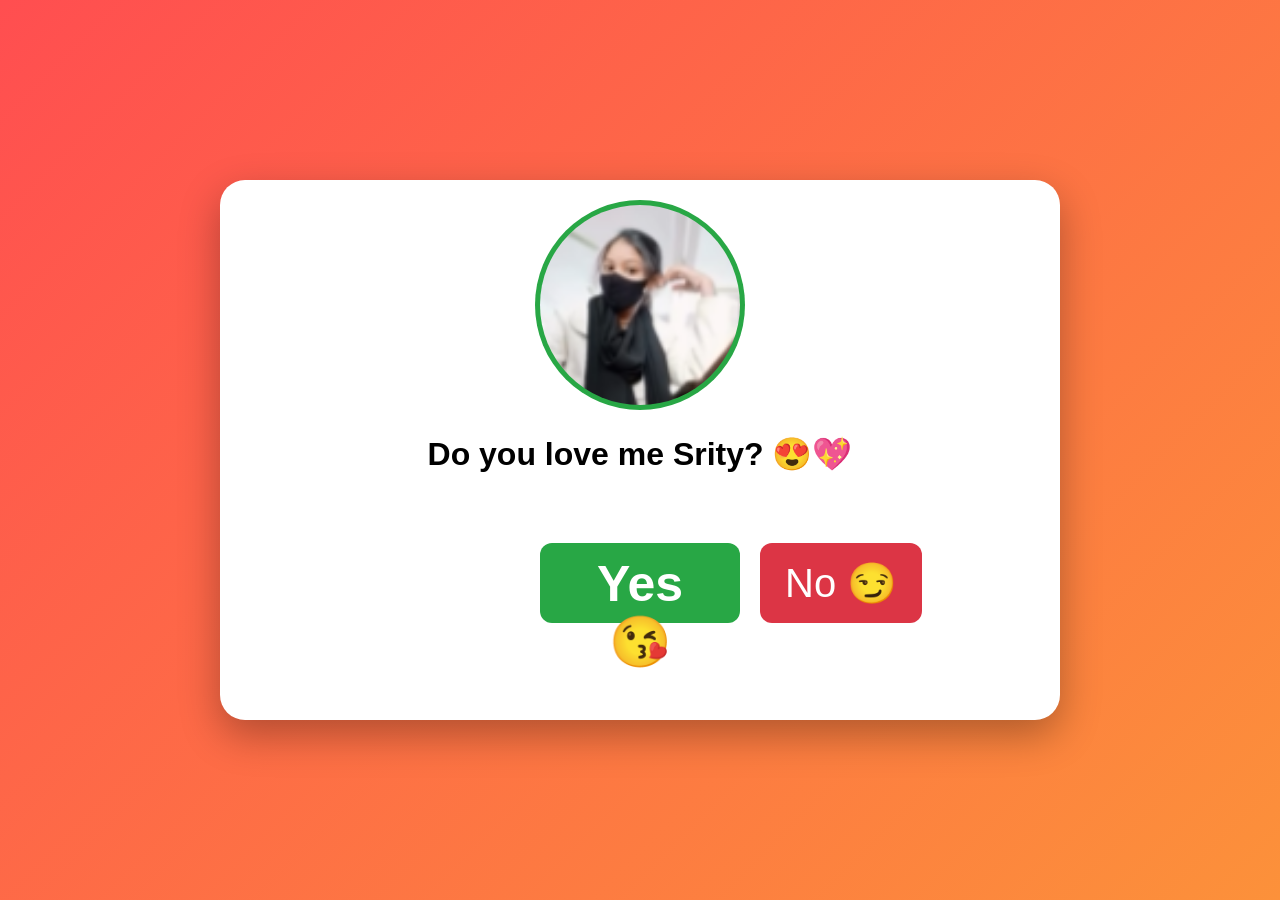
<file: index.html>
<!DOCTYPE html>
<html lang="en">
<head>
  <meta charset="UTF-8">
  <title>Roki Love Page 💖</title>
  <link rel="stylesheet" href="styel/style.css">
</head>
<body>



<div class="container" id="question-box">
    <img class="love-card" src="srity.png" alt="">
  <h1>Do you love me Srity? 😍💖</h1>
  <div class="btns">
    <button id="yes">Yes 😘</button>
    <button id="no">No 😏</button>
  </div>
</div>

<div class="container hidden" id="result-box">
  <h1>I knew it Srity? 😍💖</h1>
  <p>You are mine forever 💕</p>
</div>

<script src="script.js"></script>
</body>
</html>
</file>
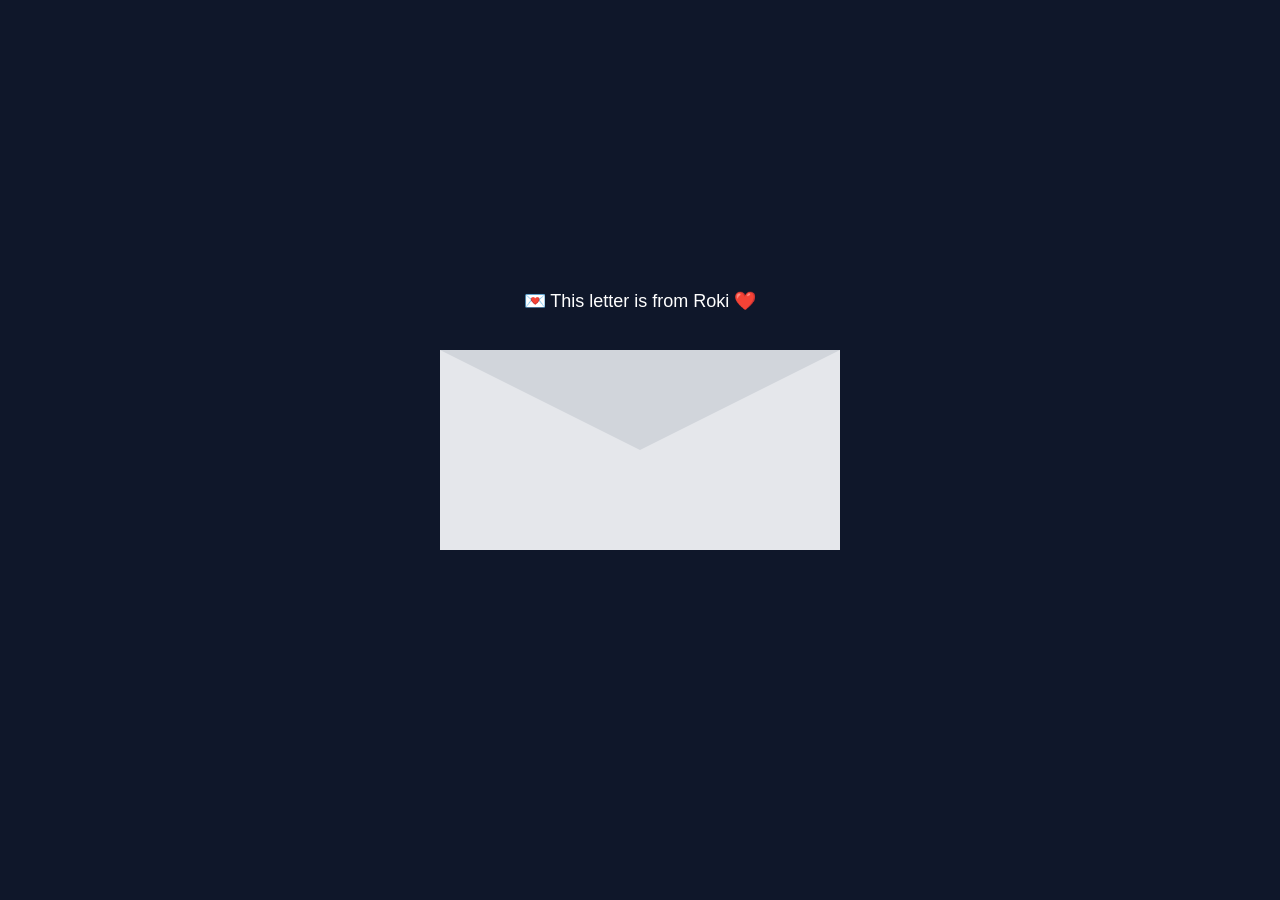
<file: index2.html>
<!DOCTYPE html>
<html lang="en">
<head>
<meta charset="UTF-8">
<title>Love Letter 💌</title>

<style>
body{
  margin:0;
  height:100vh;
  display:flex;
  justify-content:center;
  align-items:center;
  background:#0f172a;
  font-family:sans-serif;
  overflow:hidden;
}

/* wrapper */
.wrapper{
  position:relative;
  cursor:pointer;
  transition:0.6s;
}

/* top text */
.top-text{
  position:absolute;
  top:-60px;
  width:100%;
  text-align:center;
  color:white;
  font-size:18px;
  transition:0.6s;
}

/* envelope */
.envelope{
  position:relative;
  width:400px;
  height:200px;
  background:#e5e7eb;
}

/* flap */
.flap{
  position:absolute;
  width:100%;
  height:100%;
  background:#d1d5db;
  clip-path: polygon(0 0, 50% 50%, 100% 0);
  transform-origin:top;
  transition:0.6s;
  z-index:3;
}

/* card */
.card{
  position:absolute;
  width:90%;
  height:200px;
  background:white;
  top:4px;
  left:5%;
  padding:10px;
  box-sizing:border-box;
  text-align:center;
  color:black;
  font-weight:700;
  font-size:16px;
  background-image: url(myroki.png);
  background-size: cover;
  color: aliceblue;

  transform:translateY(100px);
  opacity:0;
  transition:0.7s;
  z-index:5;
}
/* card */
.tt{
    color: black;
}

/* open state */
.wrapper.open .flap{
  transform:rotateX(180deg);
  opacity:0;
}

.wrapper.open .card{
  transform:translateY(-140px);
  opacity:1;
}

.wrapper.open .top-text{
  opacity:0;
}

/* fade */
.wrapper.hide{
  opacity:0;
  transform:scale(0.8);
  transition:0.8s;
}

/* hearts */
.heart{
  position:fixed;
  color:pink;
  font-size:20px;
  animation:float 4s linear forwards;
  pointer-events:none;
}

@keyframes float{
  0%{transform:translateY(0) scale(1); opacity:1;}
  100%{transform:translateY(-600px) scale(1.5); opacity:0;}
}

/* typing */
.typing{
  display:inline-block;
  border-right:2px solid black;
  white-space:nowrap;
  overflow:hidden;
  animation:typing 3s steps(30,end), blink 0.7s infinite;
  margin-top: 4px;
}

@keyframes typing{
  from{width:0;}
  to{width:100%;}
}

@keyframes blink{
  50%{border-color:transparent;}
}

/* GOOD BYE */
#goodbye{
  position:fixed;
  top:50%;
  left:50%;
  transform:translate(-50%,-50%) scale(0.5);
  color:white;
  font-size:80px;
  font-weight:bold;
  opacity:0;
  transition:0.8s;
}
.green{
    color: red;
}
.pap{
    margin-top: 20px;
}

#goodbye.show{
  opacity:1;
  transform:translate(-50%,-50%) scale(1);
}
</style>
</head>

<body>

<div class="wrapper" onclick="openLetter(this)">

  <div class="top-text">💌 This letter is from Roki ❤️</div>

  <div class="envelope">
    <div class="flap"></div>

    <div class="card">
      <h2 class="typing">"Take care <span class="green">and</span> forget <span class="green">me</span> "❤️</h2>
      <p class="pap">To my <span class="green">love</span>,</p>
      <p>You <span class="green">are my happiness</span> 💖</p>
      <p> <span class="green">Forever yours</span>💕</p>
    </div>
  </div>

</div>

<div id="goodbye">Good Bye 💔</div>

<audio id="openSound" src="goodbye.m4a"></audio>

<script>
function openLetter(el){

  if(el.classList.contains("open")) return;

  el.classList.add("open");

  // sound
  document.getElementById("openSound").play();

  // hearts
  for(let i=0;i<15;i++){
    let heart = document.createElement("div");
    heart.className = "heart";
    heart.innerHTML = "💖";
    heart.style.left = Math.random()*100 + "vw";
    heart.style.top = "80vh";
    heart.style.fontSize = (15+Math.random()*20)+"px";
    document.body.appendChild(heart);

    setTimeout(()=> heart.remove(),4000);
  }

  // close + goodbye
  setTimeout(()=>{
    el.classList.add("hide");
    document.getElementById("goodbye").classList.add("show");
  },10000);

}
</script>

</body>
</html>
</file>
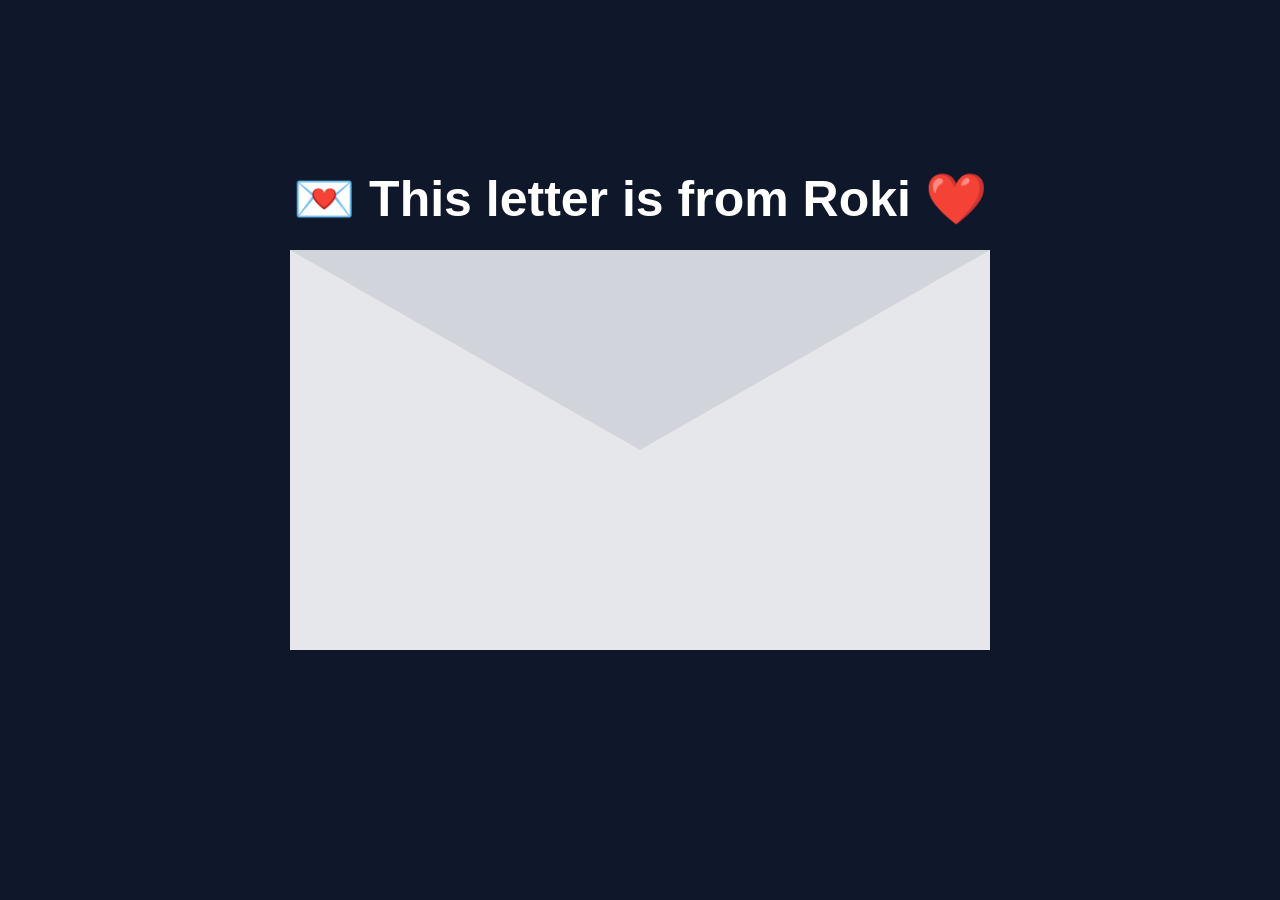
<file: inndex.html>
<!DOCTYPE html>
<html lang="en">
<head>
<meta charset="UTF-8">
<title>Love Letter 💌</title>

<style>
body{
  margin:0;
  height:100vh;
  display:flex;
  justify-content:center;
  align-items:center;
  background:#0f172a;
  font-family:sans-serif;
  overflow:hidden;
}

/* wrapper */
.wrapper{
  position:relative;
  cursor:pointer;
  transition:0.6s;
}

/* top text */
.top-text{
  position:absolute;
  top:-80px;
  width:100%;
  text-align:center;
  color:white;
  font-size:18px;
  transition:0.6s;
  
}

/* envelope */
.envelope{
  position:relative;
  width:700px;
  height:400px;
  background:#e5e7eb;
}

/* flap */
.flap{
  position:absolute;
  width:100%;
  height:100%;
  background:#d1d5db;
  clip-path: polygon(0 0, 50% 50%, 100% 0);
  transform-origin:top;
  transition:0.6s;
  z-index:3;
}

/* card */
.card{
  position:absolute;
  width:90%;
  height:450px;
  background:white;
  top:4px;
  left:5%;
  padding:10px;
  box-sizing:border-box;
  text-align:center;
  color:black;
  font-weight:700;
  font-size:16px;
  background-image: url(myroki.png);
  background-size: cover;
  color: aliceblue;

  transform:translateY(100px);
  opacity:0;
  transition:0.7s;
  z-index:5;
  
}
/* card */
.tt{
    color: black;
}

/* open state */
.wrapper.open .flap{
  transform:rotateX(180deg);
  opacity:0;
}

.wrapper.open .card{
  transform:translateY(-140px);
  opacity:1;
}

.wrapper.open .top-text{
  opacity:0;
}

/* fade */
.wrapper.hide{
  opacity:0;
  transform:scale(0.8);
  transition:0.8s;
}

/* hearts */
.heart{
  position:fixed;
  color:pink;
  font-size:20px;
  animation:float 4s linear forwards;
  pointer-events:none;
}

@keyframes float{
  0%{transform:translateY(0) scale(1); opacity:1;}
  100%{transform:translateY(-600px) scale(1.5); opacity:0;}
}

/* typing */
.typing{
  display:inline-block;
  border-right:2px solid black;
  white-space:nowrap;
  overflow:hidden;
  animation:typing 3s steps(30,end), blink 0.7s infinite;
  margin-top: 4px;
}

@keyframes typing{
  from{width:0;}
  to{width:100%;}
}

@keyframes blink{
  50%{border-color:transparent;}
}

/* GOOD BYE */
#goodbye{
  position:fixed;
  top:50%;
  left:50%;
  transform:translate(-50%,-50%) scale(0.5);
  color:white;
  font-size:50px;
  font-weight:bold;
  opacity:0;
  transition:0.8s;
  text-align: center;
}
.green{
    color: red;
}
.pap{
    margin-top: 20px;
    

}
.love{
    color: white;
    font-weight: bold;
    font-size: 40px;
}
.lovee{
    color: red;
}
.font-sizw{
  font-size: 50px;
  font-weight: bold;
  
}


#goodbye.show{
  opacity:1;
  transform:translate(-50%,-50%) scale(1);
}


</style>
</head>

<body>

<div class="wrapper" onclick="openLetter(this)">

  <div class="top-text font-sizw">💌 This letter is from Roki ❤️</div>

  <div class="envelope">
    <div class="flap"></div>

    <div class="card ">
      <h2 class="typing font-sizw">"I really <span class="green">miss</span> you <span class="green"></span> "❤️</h2>
      <p class="pap font-sizw">To my <span class="green">love</span>,</p>
      <p class="font-sizw ">You <span class="green">are my happiness</span> 💖</p>
      <p class="font-sizw  "> <span class="green">Forever yours</span>💕</p>
    </div>
  </div>

</div>

<div id="goodbye">
    <span class="love">“I truly <span class="lovee">love
    
</span> you </span><br> <span class="love">from the deepest part</span> <br>
<span class="love">of my <span class="lovee">heart</span></span>.” ❤️</div>

<audio id="openSound" src="tum todo na.mp3"></audio>

<script>
function openLetter(el){

  if(el.classList.contains("open")) return;

  el.classList.add("open");

  // sound
  document.getElementById("openSound").play();

  // hearts
  for(let i=0;i<15;i++){
    let heart = document.createElement("div");
    heart.className = "heart";
    heart.innerHTML = "💖";
    heart.style.left = Math.random()*100 + "vw";
    heart.style.top = "80vh";
    heart.style.fontSize = (15+Math.random()*20)+"px";
    document.body.appendChild(heart);

    setTimeout(()=> heart.remove(),4000);
  }

  // close + goodbye
  setTimeout(()=>{
    el.classList.add("hide");
    document.getElementById("goodbye").classList.add("show");
  },7000);

}
</script>

</body>
</html>
</file>
<file: styel/style.css>
body {
  margin: 0;
  padding: 0;
  background: linear-gradient(135deg, #ff4e50, #fc913a);
  font-family: 'Poppins', sans-serif;
  display: flex;
  justify-content: center;
  align-items: center;
  height: 100vh;
  overflow: hidden;
}

.container {
  text-align: center;
  background: white;
  padding: 20px;
  border-radius: 25px;
  box-shadow: 0 15px 40px rgba(0,0,0,0.3);
  animation: fadeIn 1s ease-in-out;
  width: 800px;
  height: 500px;
}

h1 {
  margin-bottom: 20px;
}

p {
  font-size: 18px;
  color: #555;
}

button {
  padding: 12px 25px;
  font-size: 18px;
  border: none;
  border-radius: 12px;
  cursor: pointer;
  margin: 10px;
  transition: 0.3s;
}

#yes {
  background: #28a745;
  color: white;
  margin-top: 50px;
  width: 200px;
  height: 80px;
  font-size: 50px;
  font-weight: bold;
}

#yes:hover {
  transform: scale(1.1);
}
.love-card{
    width: 200px;
    height: 200px;
    border-radius: 50%;
    padding: 5px;
    background-color: #28a745;
}

#no {
  background: #dc3545;
  color: white;
  position: absolute;
  width: 200;
  height: 80px;
  margin-top: 50px;
  font-size: 40px;
}

.hidden {
  display: none;
}

@keyframes fadeIn {
  from {opacity: 0; transform: scale(0.8);}
  to {opacity: 1; transform: scale(1);}
}
</file>
